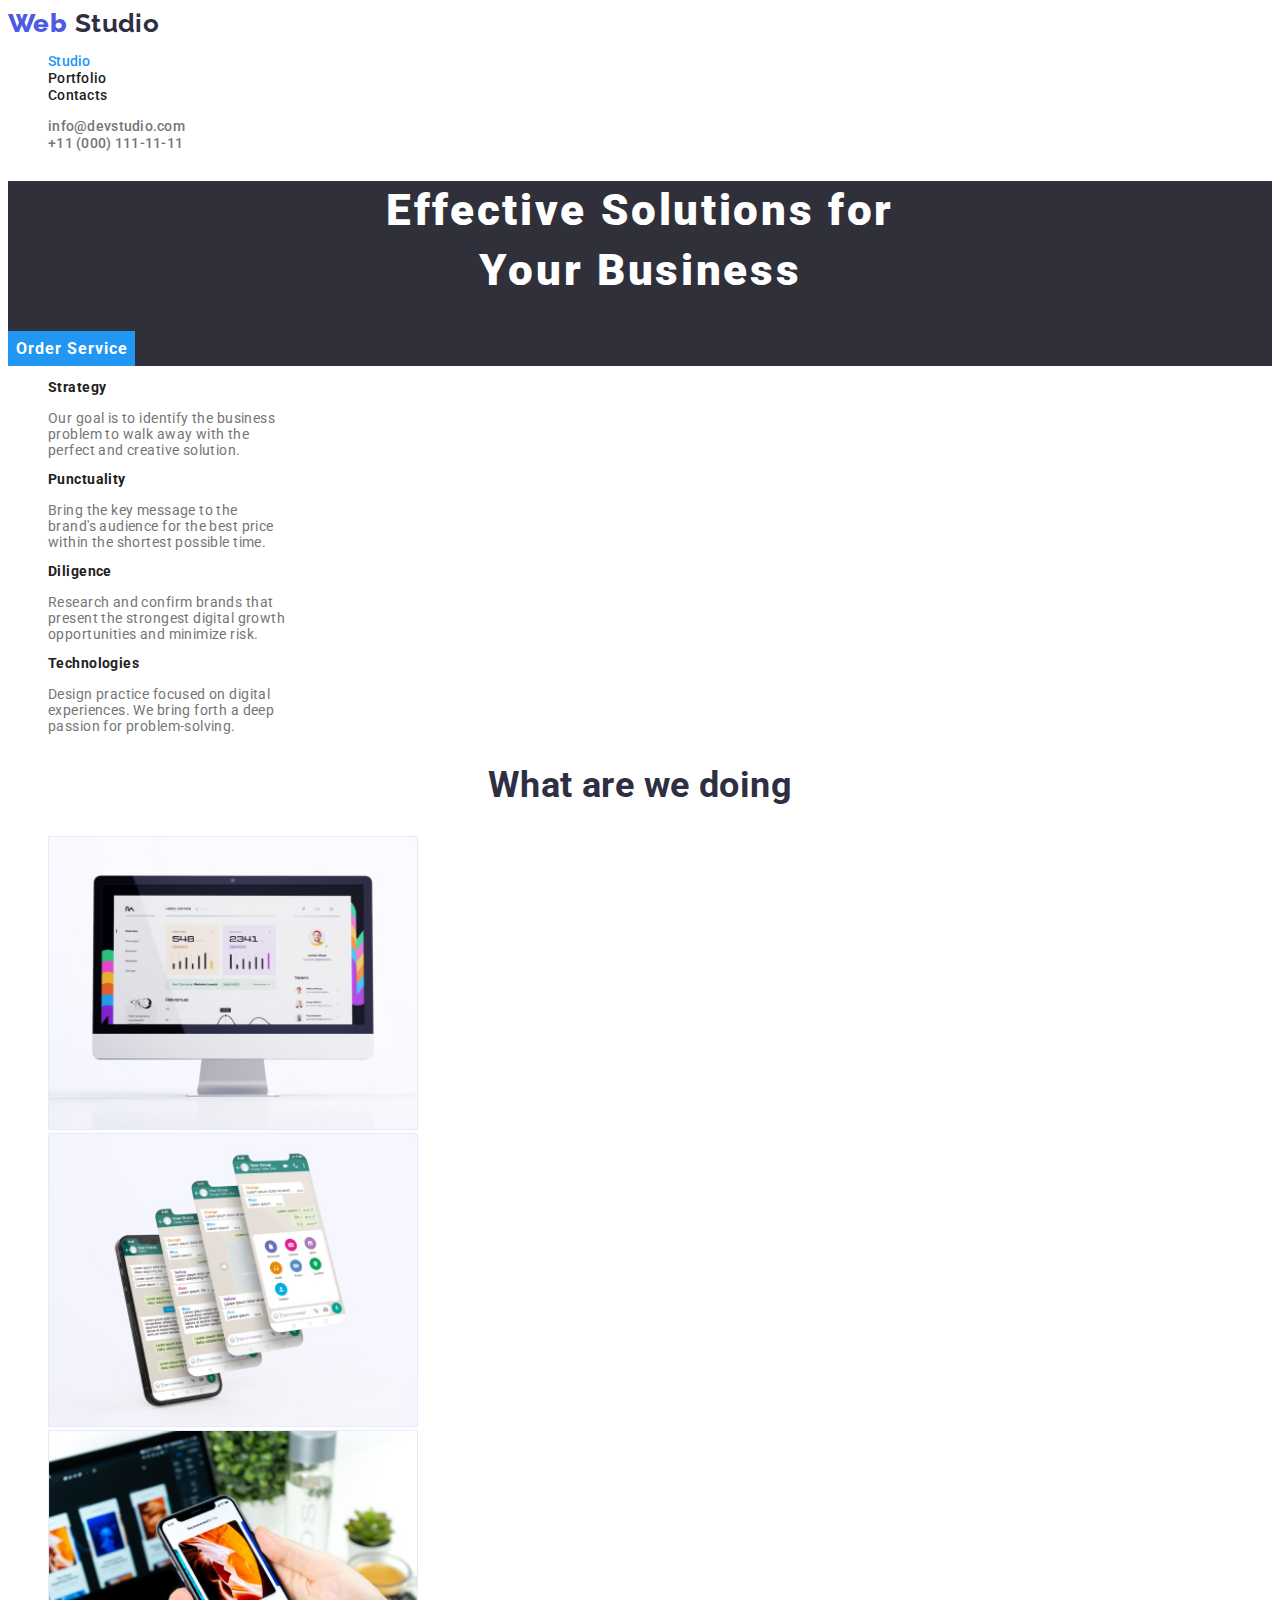
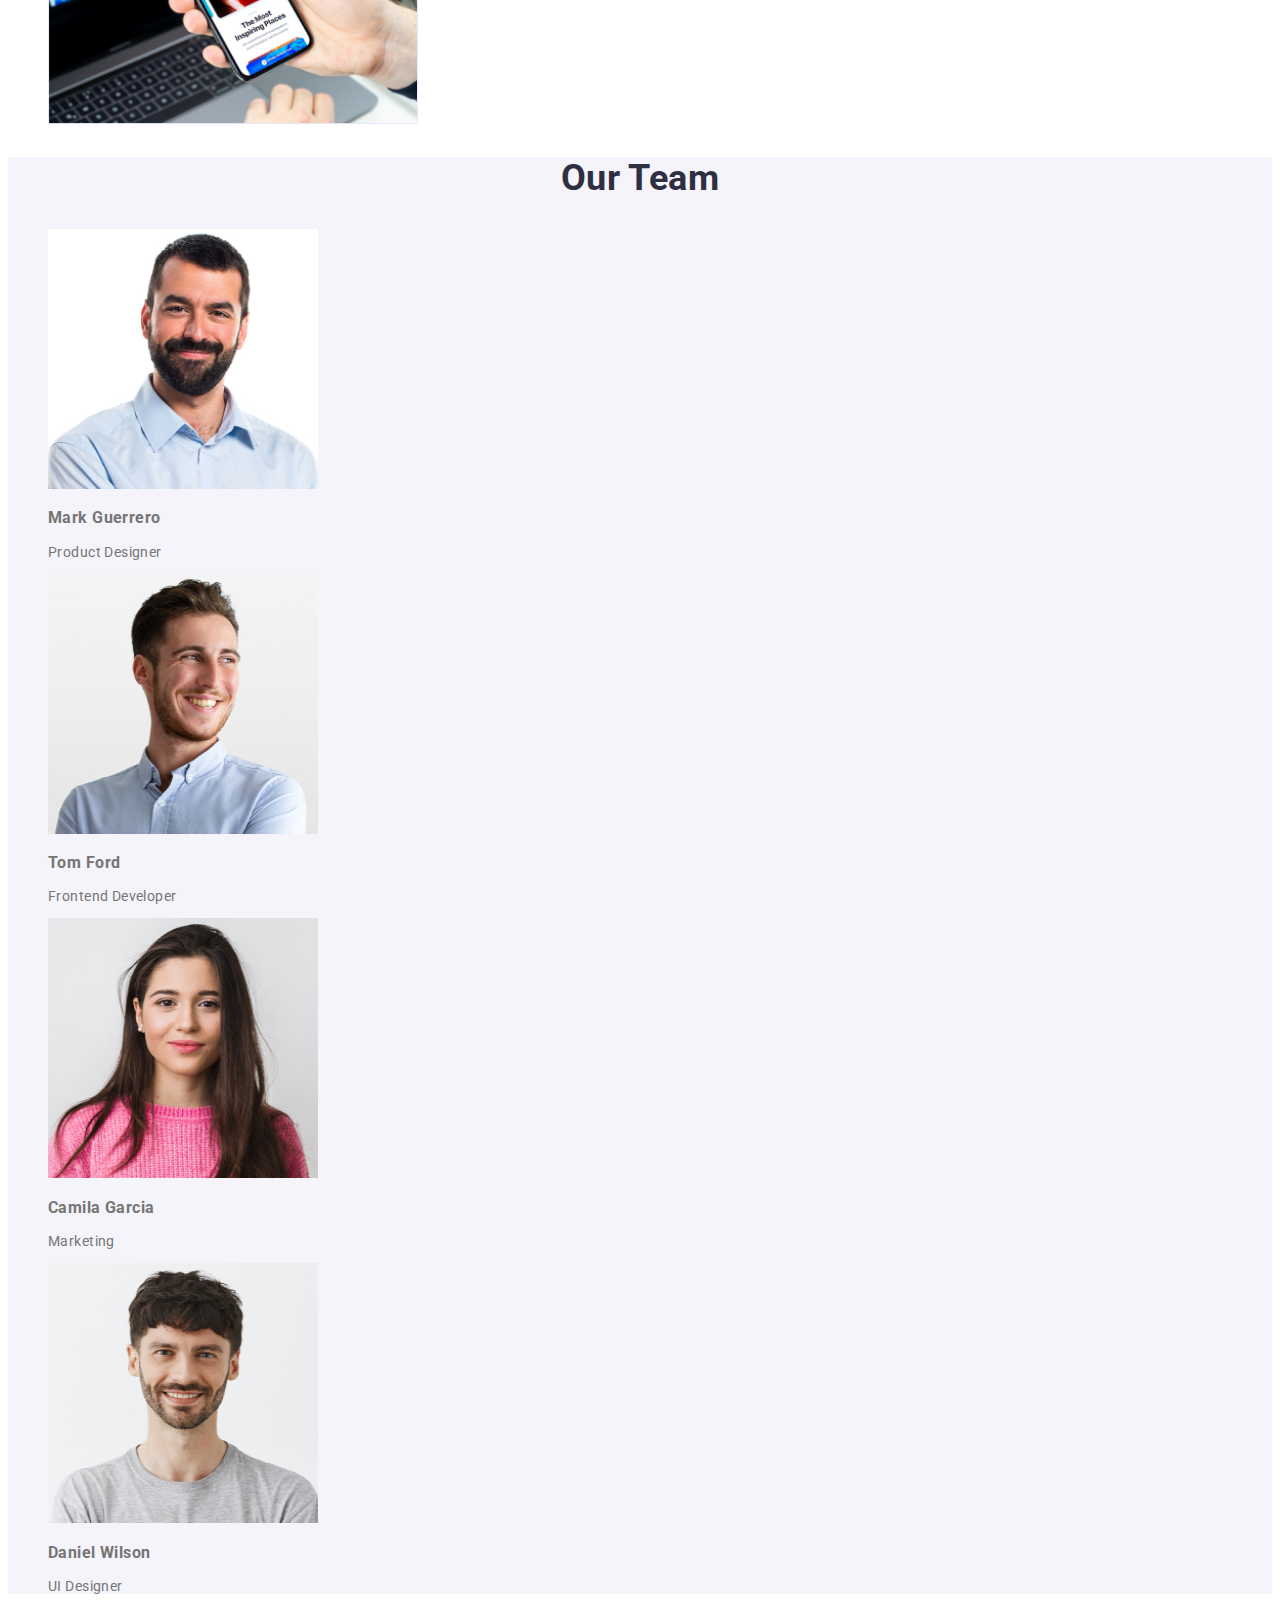
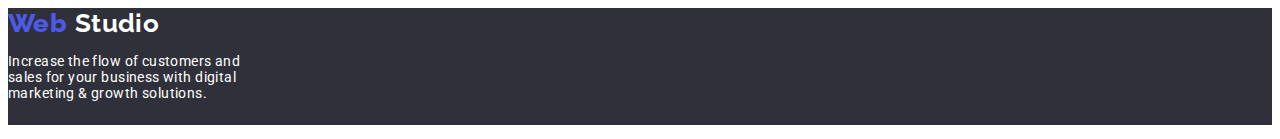
<file: index.html>
<!DOCTYPE html>
<html lang="en">
  <head>
    <meta charset="UTF-8" />
    <meta http-equiv="X-UA-Compatible" content="IE=edge" />
    <meta name="viewport" content="width=device-width, initial-scale=1.0" />

    <title>Homework 2</title>
    <link rel="icon" href="./images/goit.png" />
    <link rel="stylesheet" href="./css/style.css" />
  </head>
  <body>
    <!-- Header -->
    <header class="page-header">
      <nav>
        <a href="#" class="logo-link">
          <span class="logo">Web</span>
          <span class="studio">Studio</span>
        </a>

        <ul class="nav-menu list">
          <li>
            <a href="#" class="page current">Studio</a>
          </li>
          <li>
            <a href="./portfolio.html" class="page">Portfolio</a>
          </li>
          <li>
            <a href="#" class="page">Contacts</a>
          </li>
        </ul>
      </nav>
      <!-- Address -->
      <ul class="contacts-menu list">
        <li>
          <a href="mailto:info@devstudio.com" class="item"
            >info@devstudio.com</a
          >
        </li>
        <li>
          <a href="tel:+110001111111" class="item">+11 (000) 111-11-11</a>
        </li>
      </ul>
    </header>

    <!-- Main Section -->
    <main>
      <section class="hero bg-hero">
        <h1 class="hero-title">
          Effective Solutions for <br />
          Your Business
        </h1>
        <button type="button" class="button primary">Order Service</button>
      </section>

      <!-- Section 1 -->
      <section class="section">
        <div class="container">
          <ul class="benefits list">
            <li>
              <h3 class="title">Strategy</h3>
              <p class="description">
                Our goal is to identify the business <br />
                problem to walk away with the <br />
                perfect and creative solution.
              </p>
            </li>
            <li>
              <h3 class="title">Punctuality</h3>
              <p class="description">
                Bring the key message to the <br />
                brand's audience for the best price <br />
                within the shortest possible time.
              </p>
            </li>
            <li>
              <h3 class="title">Diligence</h3>
              <p class="description">
                Research and confirm brands that <br />
                present the strongest digital growth <br />
                opportunities and minimize risk.
              </p>
            </li>
            <li>
              <h3 class="title">Technologies</h3>
              <p class="description">
                Design practice focused on digital <br />
                experiences. We bring forth a deep <br />
                passion for problem-solving.
              </p>
            </li>
          </ul>
        </div>
      </section>

      <!-- Section 2 -->
      <section class="section">
        <div class="container">
          <h2 class="section-title">What are we doing</h2>
          <ul class="what-we-do list">
            <li>
              <img
                class="image1"
                src="./images/img-1.jpg"
                alt="Monitor"
                width="370"
                height="294"
              />
            </li>
            <li>
              <img
                class="image2"
                src="./images/img-2.jpg"
                alt="Mobile"
                width="370"
                height="294"
              />
            </li>
            <li>
              <img
                class="image3"
                src="./images/img-3.jpg"
                alt="Laptop and Mobile"
                width="370"
                height="294"
              />
            </li>
          </ul>
        </div>
      </section>

      <!-- Section 3 -->
      <section class="section bg-team">
        <div class="container">
          <h2 class="section-title">Our Team</h2>
          <ul class="team list">
            <li>
              <img
                src="./images/Mark.jpg"
                alt="Mark Guerrero"
                width="270"
                height="260"
              />
              <h3 class="name">Mark Guerrero</h3>
              <p class="position">Product Designer</p>
            </li>

            <li>
              <img
                src="./images/Tom.jpg"
                alt="Tom Ford"
                width="270"
                height="260"
              />
              <h3 class="name">Tom Ford</h3>
              <p class="position">Frontend Developer</p>
            </li>

            <li>
              <img
                src="./images/Camila.jpg"
                alt="Camila Garcia"
                width="270"
                height="260"
              />
              <h3 class="name">Camila Garcia</h3>
              <p class="position">Marketing</p>
            </li>

            <li>
              <img
                src="./images/Daniel.jpg"
                alt="Daniel Wilson"
                width="270"
                height="260"
              />
              <h3 class="name">Daniel Wilson</h3>
              <p class="position">UI Designer</p>
            </li>
          </ul>
        </div>
      </section>
    </main>

    <!-- Footer -->
    <footer class="page-footer bg-footer">
      <div>
        <a href="#" class="logo-link">
          <span class="logo">Web</span>
          <span class="studio2">Studio</span>
        </a>

        <p class="footer-description">
          Increase the flow of customers and sales for your business with
          digital marketing & growth solutions.
        </p>
      </div>
    </footer>
  </body>
</html>
</file>
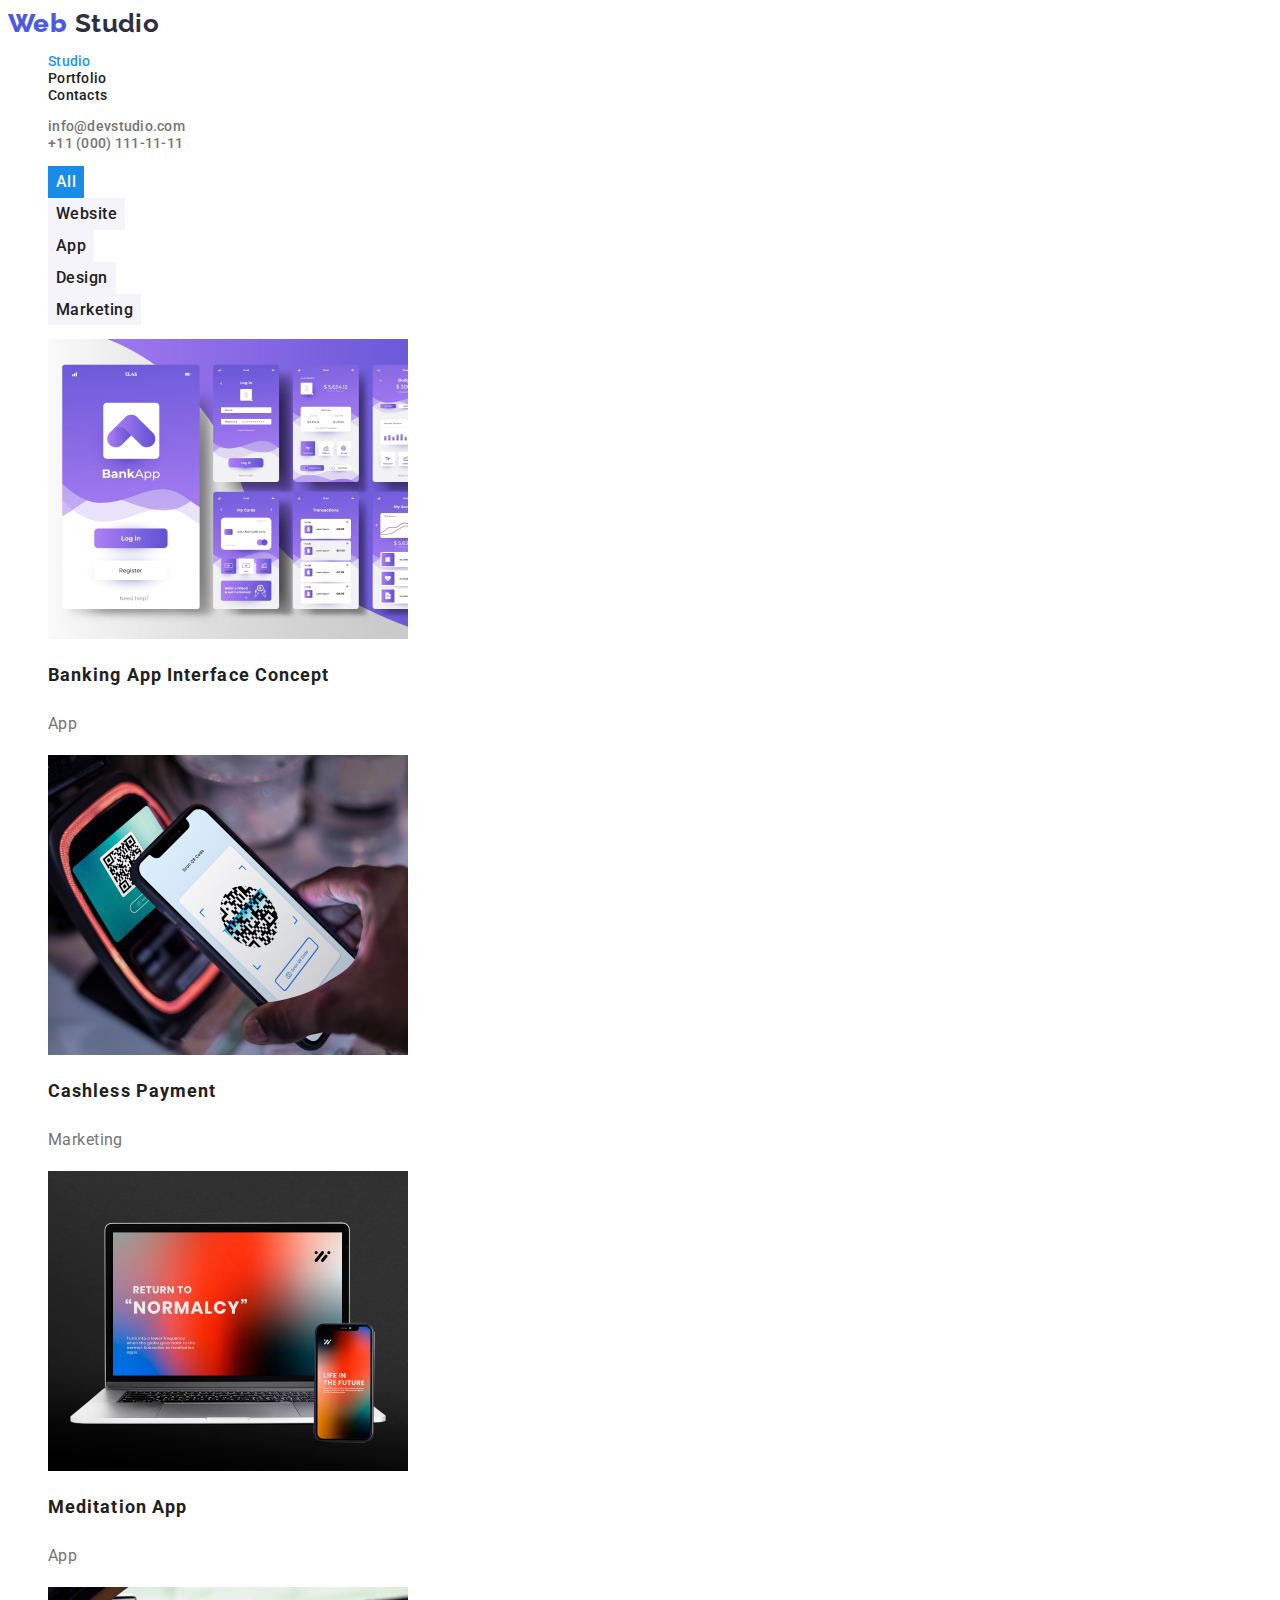
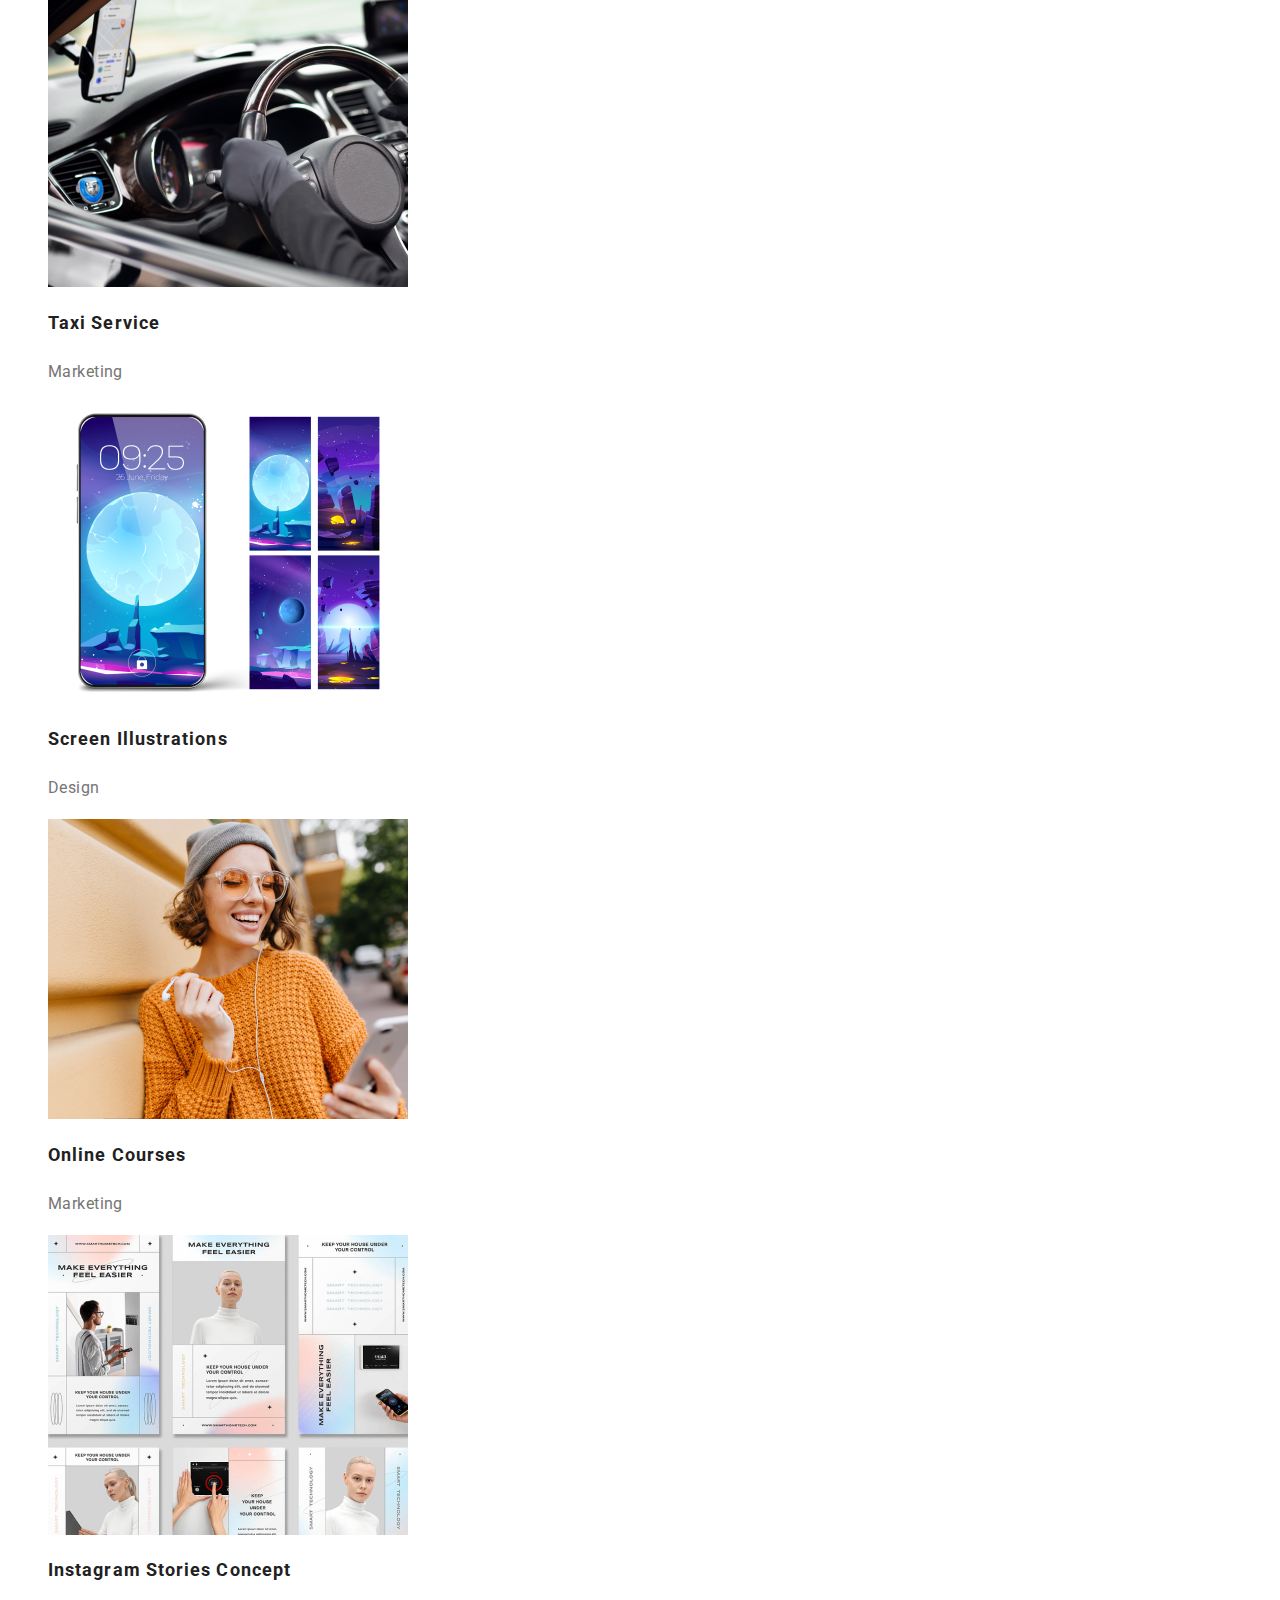
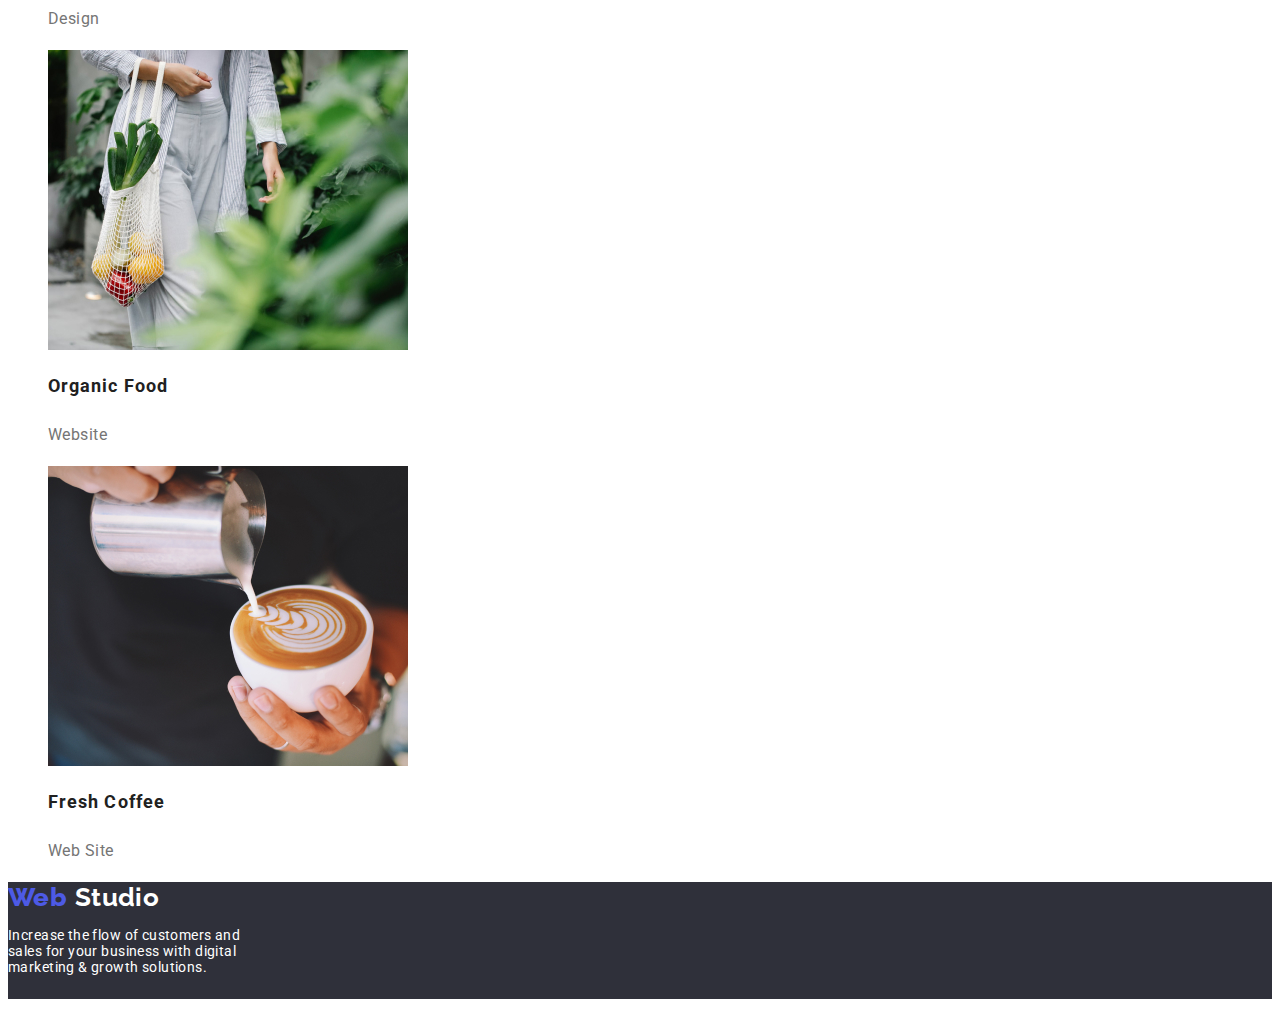
<file: portfolio.html>
<!DOCTYPE html>
<html lang="en">
  <head>
    <meta charset="UTF-8" />
    <meta http-equiv="X-UA-Compatible" content="IE=edge" />
    <meta name="viewport" content="width=device-width, initial-scale=1.0" />
    <title>Homework 2</title>

    <link rel="stylesheet" href="./css/style.css" />
    <link rel="icon" href="./images/goit.png" />
  </head>
  <body>
    <!-- Header -->
    <header class="page-header">
      <nav>
        <a href="#" class="logo-link">
          <span class="logo">Web</span>
          <span class="studio">Studio</span>
        </a>

        <ul class="nav-menu list">
          <li>
            <a href="./index.html" class="page current">Studio</a>
          </li>
          <li>
            <a href="#" class="page">Portfolio</a>
          </li>
          <li>
            <a href="#" class="page">Contacts</a>
          </li>
        </ul>
      </nav>
      <!-- Address -->
      <ul class="contacts-menu list">
        <li>
          <a href="mailto:info@devstudio.com" class="item"
            >info@devstudio.com</a
          >
        </li>
        <li>
          <a href="tel:+110001111111" class="item">+11 (000) 111-11-11</a>
        </li>
      </ul>
    </header>

    <main>
      <!-- section 1 -->
      <section>
        <!--top row buttons -->
        <div class="container">
          <ul class="filters list">
            <li>
              <button type="button" class="button filter current">All</button>
            </li>
            <li>
              <button type="button" class="button filter">Website</button>
            </li>
            <li>
              <button type="button" class="button filter">App</button>
            </li>
            <li>
              <button type="button" class="button filter">Design</button>
            </li>
            <li>
              <button type="button" class="button filter">Marketing</button>
            </li>
          </ul>
        </div>
      </section>
    </main>

    <!-- section 2 -->
    <section>
      <!-- 1st row images -->
      <ul class="projects list">
        <li>
          <a href="#" class="project">
            <img src="./images/img1-bankapp.jpg" alt="Taxi Service" />
            <h2 class="name">Banking App Interface Concept</h2>
            <p class="type">App</p>
          </a>
        </li>
        <li>
          <a href="#" class="project">
            <img src="./images/img2-cashless.jpg" alt="Cashless Payment" />
            <h2 class="name">Cashless Payment</h2>
            <p class="type">Marketing</p>
          </a>
        </li>
        <li>
          <a href="#" class="project">
            <img src="./images/img3-meditation.jpg" alt="Meditation App" />
            <h2 class="name">Meditation App</h2>
            <p class="type">App</p>
          </a>
        </li>
        <li>
          <a href="#" class="project">
            <img src="./images/img1-taxiservice.jpg" alt="Taxi Service" />
            <h2 class="name">Taxi Service</h2>
            <p class="type">Marketing</p>
          </a>
        </li>
        <li>
          <a href="#" class="project">
            <img src="./images/img2-screen.jpg" alt="Screen Illustrations" />
            <h2 class="name">Screen Illustrations</h2>
            <p class="type">Design</p>
          </a>
        </li>
        <li>
          <a href="#" class="project">
            <img src="./images/img3-onlinecourses.jpg" alt="Online Courses" />
            <h2 class="name">Online Courses</h2>
            <p class="type">Marketing</p>
          </a>
        </li>
        <li>
          <a href="#" class="project">
            <img
              src="./images/img1-instagram.jpg"
              alt="Instagram Stories Concept"
            />
            <h2 class="name">Instagram Stories Concept</h2>
            <p class="type">Design</p>
          </a>
        </li>
        <li>
          <a href="#" class="project">
            <img src="./images/img2-organic.jpg" alt="Organic Food" />
            <h2 class="name">Organic Food</h2>
            <p class="type">Website</p>
          </a>
        </li>
        <li>
          <a href="#" class="project">
            <img src="./images/img3-freshcoffee.jpg" alt="Fresh Coffee" />
            <h2 class="name">Fresh Coffee</h2>
            <p class="type">Web Site</p>
          </a>
        </li>
      </ul>
    </section>

    <!-- Footer -->
    <footer class="page-footer bg-footer">
      <div>
        <a href="#" class="logo-link">
          <span class="logo">Web</span>
          <span class="studio2">Studio</span>
        </a>

        <p class="footer-description">
          Increase the flow of customers and sales for your business with
          digital marketing & growth solutions.
        </p>
      </div>
    </footer>
  </body>
</html>
</file>
<file: css/style.css>
@import url("https://fonts.googleapis.com/css2?family=Raleway:wght@700&family=Roboto:wght@400;500;700;900&display=swap");

:root {
  --primary-text-color: #757575;
  --accent-color: #2196f3;
  --primary-white-color: #ffffff;
  --primary-black-color: #212121;
  --logo-black: #000000;
  --text-white-opacity: rgba(255, 255, 255, 0.6);
  --button-primary-hover: #188ce8;
  --button-filter: #f5f4fa;
  --background-black: #2f303a;
  --background-grey: #f5f4fa;
}

body {
  font-family: "Roboto", sans-serif;
  font-size: 14px;
  background-color: var(--primary-white-color);
  color: var(--primary-text-color);
  letter-spacing: 0.03em;
}

.list {
  list-style-type: none; /* remove default bullet style */
}

/*************** header and navigation ***************/
.logo-link {
  text-decoration: none;
  font-family: "Raleway", sans-serif;
  font-size: 26px;
  line-height: 1.2;
  text-decoration: none;
}

.logo {
  color: #4d5ae5;
  font-weight: 800;
}

/*************** header styling ***************/
.studio {
  color: #2e2f42;
  font-weight: 700;
}

/*************** footer styling ***************/
.studio2 {
  color: var(--primary-white-color);
  font-weight: 700;
}

/***** styling for Studio, Portfolio, and Contacts *****/
.nav-menu .page {
  color: var(--primary-black-color);
  font-weight: 500;
  font-size: 14px;
  line-height: 1.14;
  letter-spacing: 0.02em;
  text-decoration: none; /* to remove underline in hyperlink */
}

/* page:hover - when you point to the text, mouse pointer will change
   page:focus - when clicked, action will be carried out 
   PSEUDO CLASS */
.nav-menu .page:hover,
.nav-menu .page:focus,
.nav-menu .page.current,
.contacts-menu .item:hover,
.contacts-menu .item:focus {
  color: var(--accent-color);
}

/***** styling for Email and Contact No. *****/
.contacts-menu .item {
  color: var(--primary-text-color);
  font-weight: 500;
  font-size: 14px;
  line-height: 1.14;
  letter-spacing: 0.02em;
  text-decoration: none; /* to remove underline in hyperlink */
}

/*************** footer ***************/
.bg-footer {
  background: var(--background-black);
}

.footer-description {
  width: 264px;
  height: 72px;
  left: 30px;
  top: 3300px;
  color: var(--white, #fff);
}

/*************** button styling index.html ***************/
.button {
  cursor: pointer;
  border-color: transparent;
  font-family: inherit; /* to inherit the font */
  letter-spacing: 0.03em;
}

.button.primary {
  background-color: var(--accent-color);
  color: var(--primary-white-color);
  font-weight: 700;
  font-size: 16px;
  line-height: 1.87;
  letter-spacing: 0.06em;
}

/*************** button pseudoclass ***************/
.button.primary:hover,
.button.primary:focus {
  background-color: var(--button-primary-hover);
}

/*************** button styling portfolio.html ***************/
.button.filter {
  background-color: var(--button-filter);
  color: var(--primary-black-color);
  font-weight: 500;
  font-size: 16px;
  line-height: 1.62;
}

.button.filter:hover,
.button.filter:focus,
.button.filter.current {
  background-color: var(--button-primary-hover);
  color: var(--button-filter);
}

/***** list styling portfolio.html *****/
.section-title {
  color: var(--navyblue, #2e2f42);
  text-align: center;
  font-size: 36px;
  font-weight: 700;
  line-height: 1.17;
}

.benefits .title {
  color: var(--primary-black-color);
  font-weight: 700;
  font-size: 14px;
  line-height: 1.14;
}

.benefits.description {
  line-height: 1.71;
}

.bg-hero {
  background: var(--background-black);
}

.hero-title {
  color: var(--primary-white-color);
  font-size: 44px;
  font-weight: 900;
  line-height: 1.36;
  text-align: center;
  letter-spacing: 0.06em;
}

/***** Our Team styling portfolio.html *****/
.bg-team {
  background-color: var(--background-grey);
}

.team.name,
.team.position {
  font-size: 16px;
  line-height: 1.19;
  text-align: center;
}

.team.name {
  color: var(--primary-black-color);
  font-weight: 500;
}

.project {
  text-decoration: none;
}

.project .name {
  color: var(--primary-black-color);
  font-weight: 700;
  font-size: 18px;
  line-height: 2;
  letter-spacing: 0.06em;
}

.project .type {
  color: var(--primary-text-color);
  font-weight: 400;
  font-size: 16px;
  line-height: 1.87;
}
</file>
